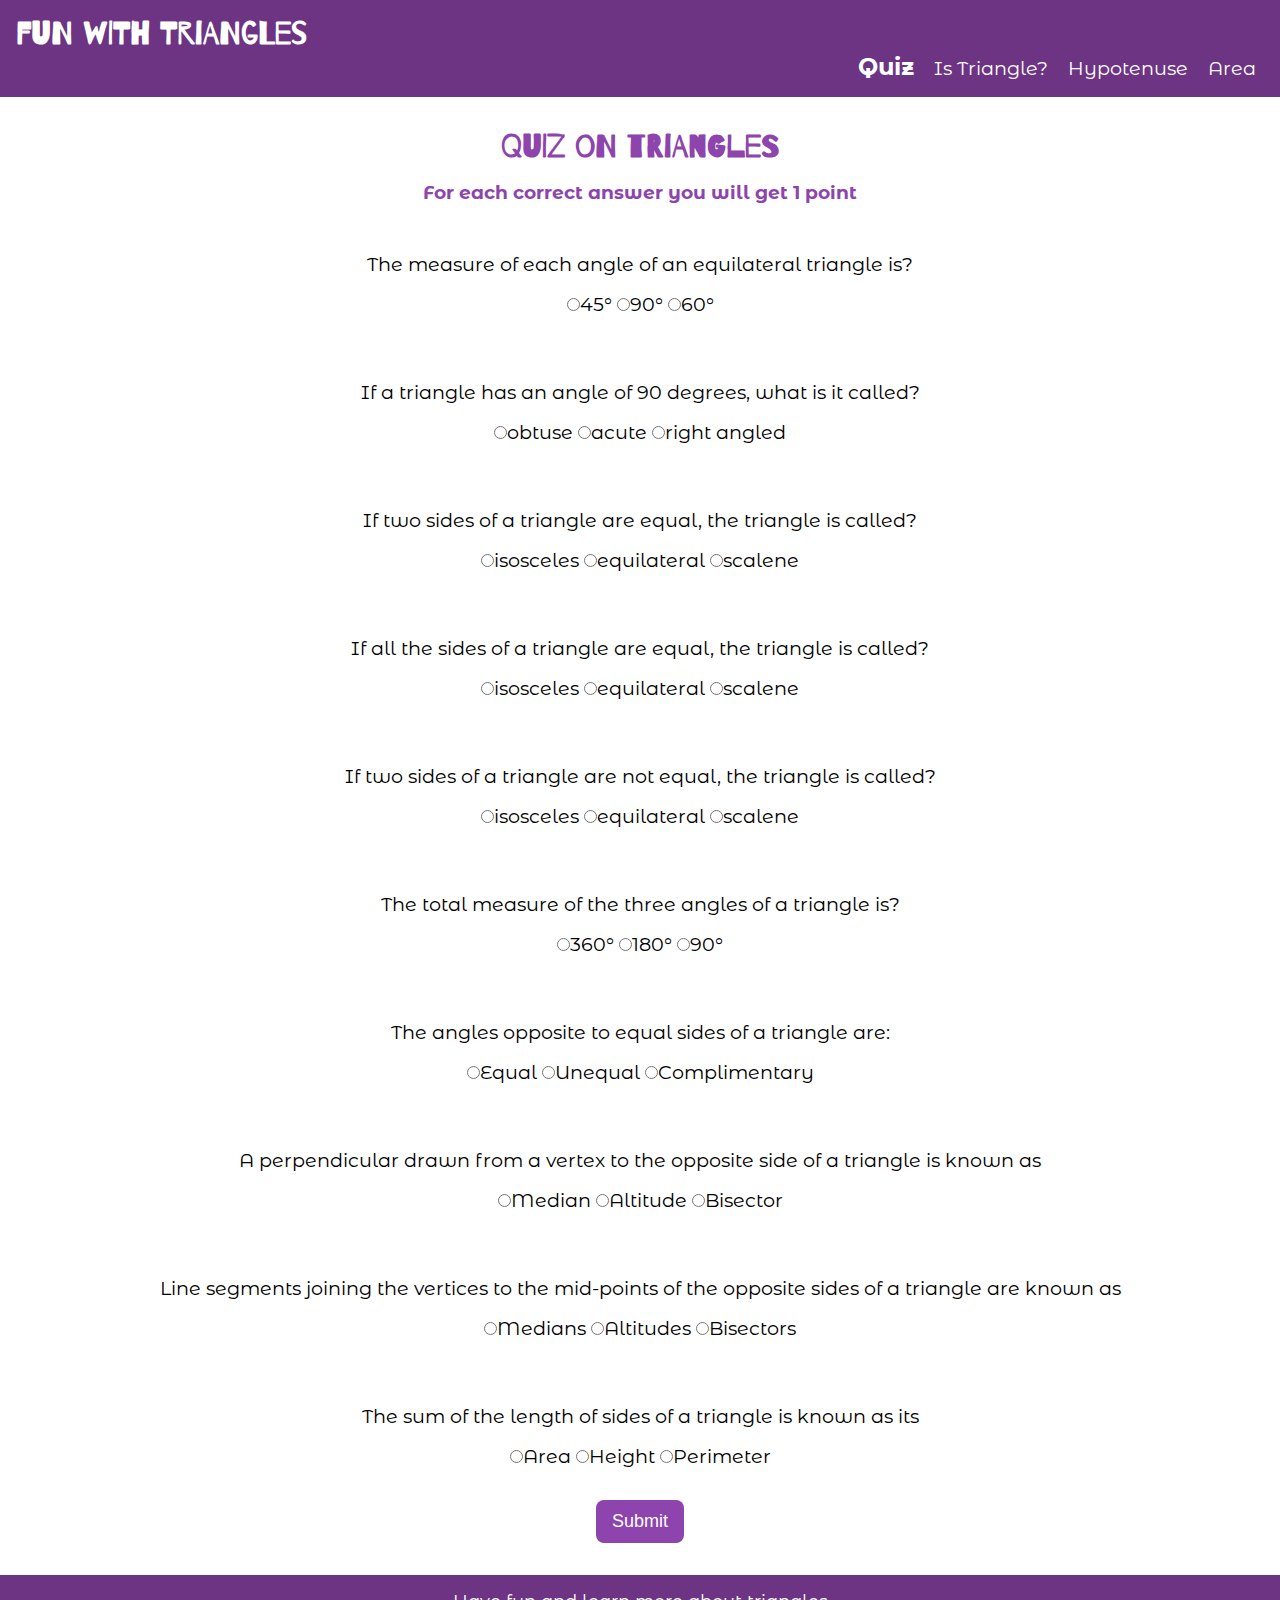
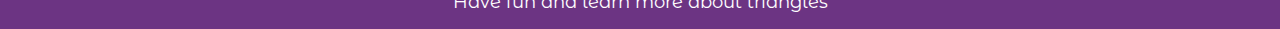
<file: index.html>
<!DOCTYPE html>
<html lang="en">
<head>
    <meta charset="UTF-8">
    <meta http-equiv="X-UA-Compatible" content="IE=edge">
    <meta name="viewport" content="width=device-width, initial-scale=1.0">
    <link rel="stylesheet" href="style.css" />
    <link rel="stylesheet" href="quizStyle.css" />
    <title>Quiz on Triangles</title>
</head>
<body>
    <header>
        <h1>fun with triangles</h1>
        <nav>
          <a class="link-active" href="index.html">Quiz</a>
          <a href="isTriangle.html">Is Triangle?</a>
          <a href="hypotenuse.html">Hypotenuse</a>
          <a href="areaOfTriangle.html">Area</a>
        </nav>
    </header>
    <main class="quiz-main">
        <h1>Quiz on Triangles</h1>
        <h3>For each correct answer you will get 1 point</h3>
        <form class="quiz-form">
            <div class="question-container">
                <p>The measure of each angle of an equilateral triangle is?</p>
                <label><input type="radio" name="question1" value="45°"/>45°</label>
                <label><input type="radio" name="question1" value="90°"/>90°</label>
                <label><input type="radio" name="question1" value="60°"/>60°</label>
            </div>
            <div class="question-container">
                <p>If a triangle has an angle of 90 degrees, what is it called?</p>
                <label><input type="radio" name="question2" value="obtuse"/>obtuse</label>
                <label><input type="radio" name="question2" value="acute"/>acute</label>
                <label><input type="radio" name="question2" value="right angled"/>right angled</label>
            </div>
            <div class="question-container">
                <p>If two sides of a triangle are equal, the triangle is called?</p>
                <label><input type="radio" name="question3" value="isosceles"/>isosceles</label>
                <label><input type="radio" name="question3" value="equilateral"/>equilateral</label>
                <label><input type="radio" name="question3" value="scalene"/>scalene</label>
            </div>
            <div class="question-container">
                <p>If all the sides of a triangle are equal, the triangle is called?</p>
                <label><input type="radio" name="question4" value="isosceles"/>isosceles</label>
                <label><input type="radio" name="question4" value="equilateral"/>equilateral</label>
                <label><input type="radio" name="question4" value="scalene"/>scalene</label>
            </div>
            <div class="question-container">
                <p>If two sides of a triangle are not equal, the triangle is called?</p>
                <label><input type="radio" name="question5" value="isosceles"/>isosceles</label>
                <label><input type="radio" name="question5" value="equilateral"/>equilateral</label>
                <label><input type="radio" name="question5" value="scalene"/>scalene</label>
            </div>
            <div class="question-container">
                <p>The total measure of the three angles of a triangle is?</p>
                <label><input type="radio" name="question6" value="360°"/>360°</label>
                <label><input type="radio" name="question6" value="180°"/>180°</label>
                <label><input type="radio" name="question6" value="90°"/>90°</label>
            </div>
            <div class="question-container">
                <p>The angles opposite to equal sides of a triangle are:</p>
                <label><input type="radio" name="question7" value="Equal"/>Equal</label>
                <label><input type="radio" name="question7" value="Unequal"/>Unequal</label>
                <label><input type="radio" name="question7" value="Complimetary"/>Complimentary</label>
            </div>
            <div class="question-container">
                <p>A perpendicular drawn from a vertex to the opposite side of a triangle is known as</p>
                <label><input type="radio" name="question8" value="Median"/>Median</label>
                <label><input type="radio" name="question8" value="Altitude"/>Altitude</label>
                <label><input type="radio" name="question8" value="Bisector"/>Bisector</label>
            </div>
            <div class="question-container">
                <p>Line segments joining the vertices to the mid-points of the opposite sides of a triangle are known as</p>
                <label><input type="radio" name="question9" value="Medians"/>Medians</label>
                <label><input type="radio" name="question9" value="Altitudes"/>Altitudes</label>
                <label><input type="radio" name="question9" value="Bisectors"/>Bisectors</label>
            </div>
            <div class="question-container">
                <p>The sum of the length of sides of a triangle is known as its</p>
                <label><input type="radio" name="question10" value="Area"/>Area</label>
                <label><input type="radio" name="question10" value="Height"/>Height</label>
                <label><input type="radio" name="question10" value="Perimeter"/>Perimeter</label>
            </div>
        </form>
        <button class="btn-check" id="submit-btn">Submit</button>
        <div class="output" id="output"></div>
    </main>
    <footer>
        <p>Have fun and learn more about triangles</p>
    </footer>
    <script src="quiz.js" type="text/javascript"></script>
</body>
</html>
</file>
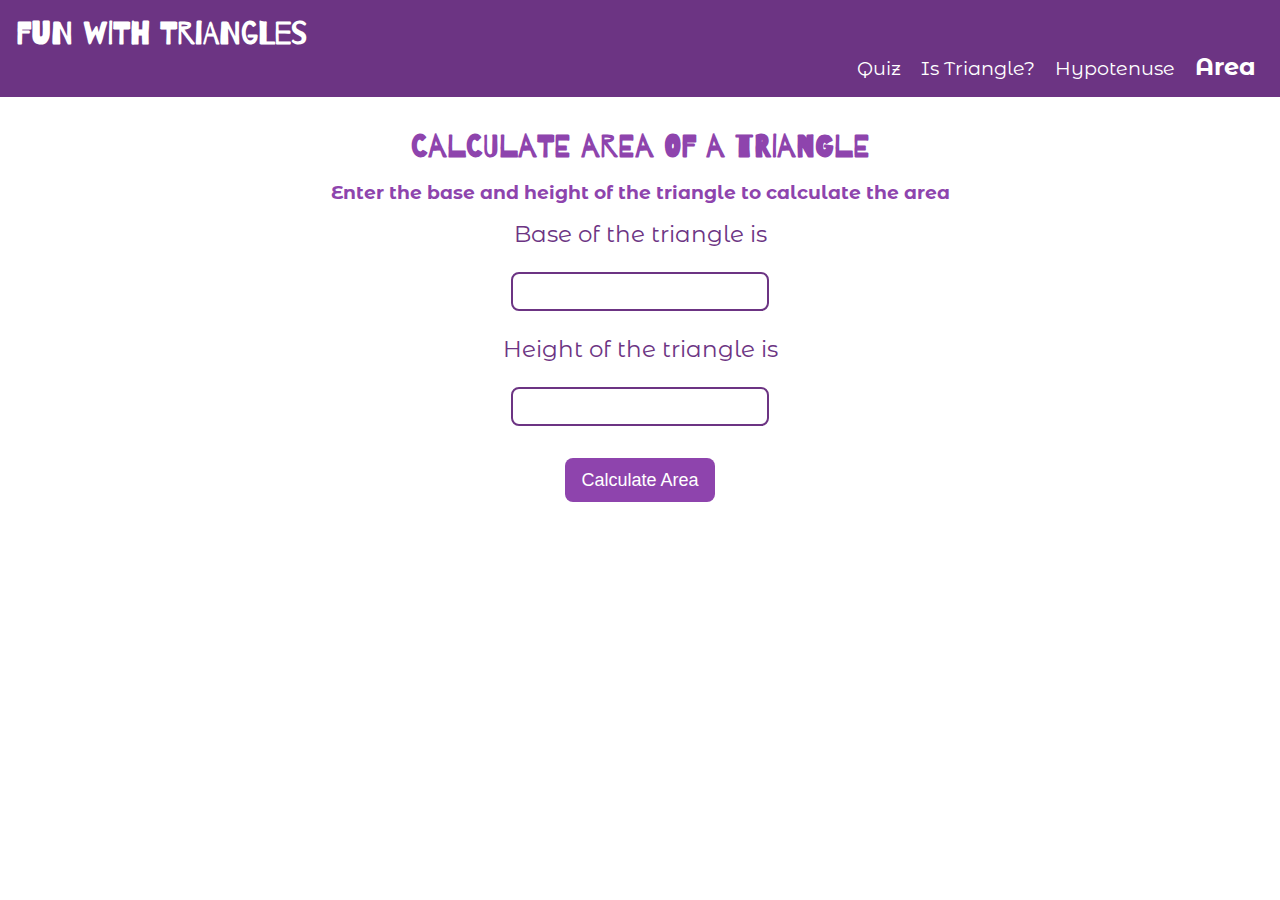
<file: areaOfTriangle.html>
<!DOCTYPE html>
<html lang="en">
<head>
    <meta charset="UTF-8">
    <meta http-equiv="X-UA-Compatible" content="IE=edge">
    <meta name="viewport" content="width=device-width, initial-scale=1.0">
    <link rel="stylesheet" href="style.css" />
    <title>Area of Triangle</title>
</head>
<body>
    <header>
        <h1>fun with triangles</h1>
        <nav>
          <a href="index.html">Quiz</a>
          <a href="isTriangle.html">Is Triangle?</a>
          <a href="hypotenuse.html">Hypotenuse</a>
          <a class="link-active" href="areaOfTriangle.html">Area</a>
        </nav>
    </header>
    <main class="main-area">
        <h1>Calculate Area of a triangle</h1>
        <h3>Enter the base and height  of the triangle to calculate the area</h3>
        <label class="input-label" for="base"><p>Base of the triangle is</p></label>
        <input class="input-text" type="number" id="base"/>
        <label class="input-label" for="height"><p>Height of the triangle is</p></label>
        <input class="input-text" type="number" id="height"/>
        <button class="btn-check" id="cal-btn">Calculate Area</button>
        <div  class="output" id="output"></div>
    </main>
<script src="areaOfTriangle.js" type="text/javascript"></script>
</body>
</html>
</file>
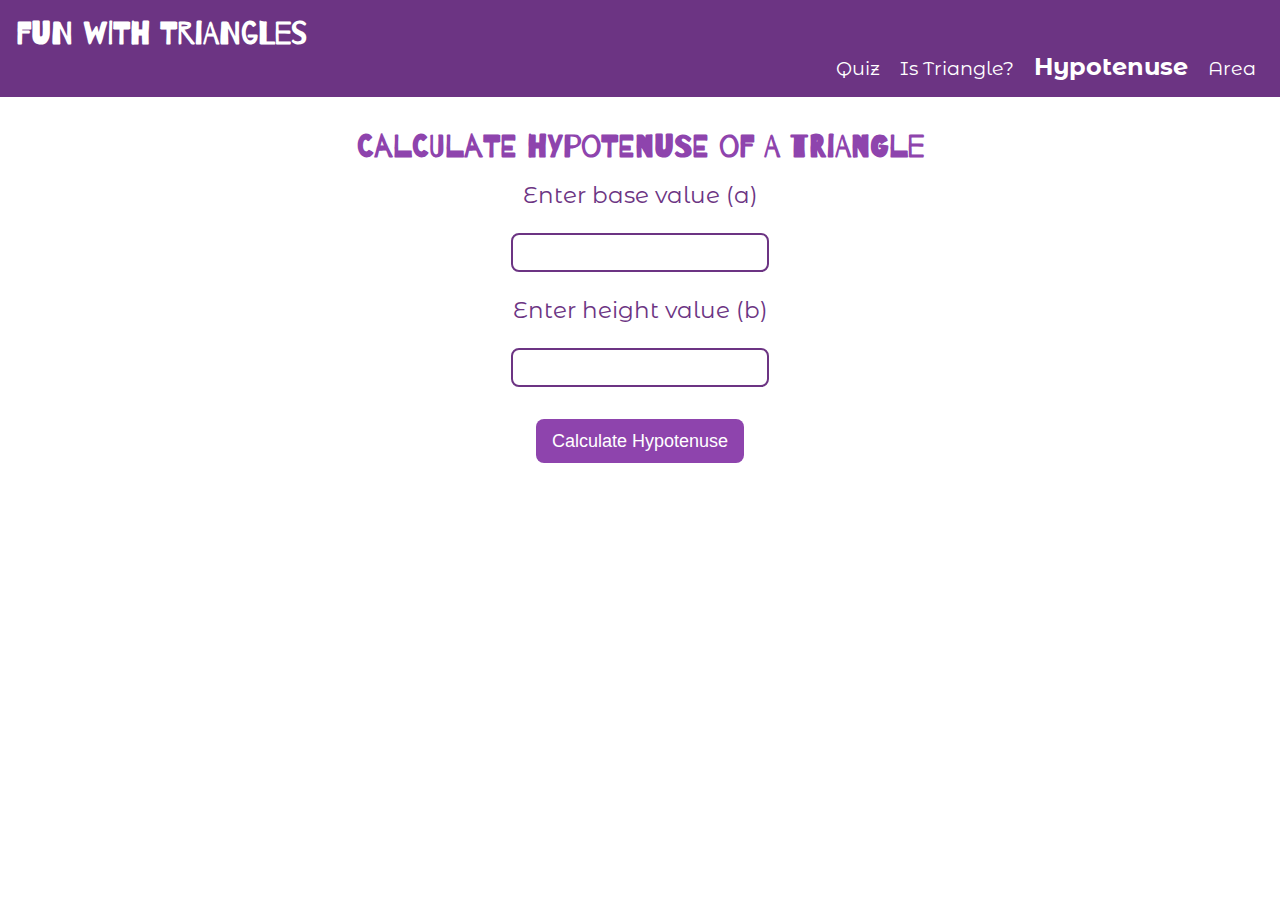
<file: hypotenuse.html>
<!DOCTYPE html>
<html lang="en">
<head>
    <meta charset="UTF-8">
    <meta http-equiv="X-UA-Compatible" content="IE=edge">
    <meta name="viewport" content="width=device-width, initial-scale=1.0">
    <link rel="stylesheet" href="style.css" />
    <title>Hypotenuse</title>
</head>
<body>
    <header>
        <h1>fun with triangles</h1>
        <nav>
          <a href="index.html">Quiz</a>
          <a href="isTriangle.html">Is Triangle?</a>
          <a class="link-active" href="hypotenuse.html">Hypotenuse</a>
          <a href="areaOfTriangle.html">Area</a>
        </nav>
    </header>
    <main class="main-hyp">
        <h1>Calculate Hypotenuse of a triangle</h1>
        <label class="input-label" for="sidea"><p>Enter base value (a)</p></label>
        <input class="input-text side-input" type="number">
        <label class="input-label" for="sideb"><p>Enter height value (b)</p></label>
        <input class="input-text side-input" type="number">
        <button class="btn-check" id="hyp-btn">Calculate Hypotenuse</button>
        <div class="output" id="output"></div>
      <h2 class="output"></h2>
    </main>
<script src="hypotenuse.js" type="text/javascript"></script>
</body>
</html>
</file>
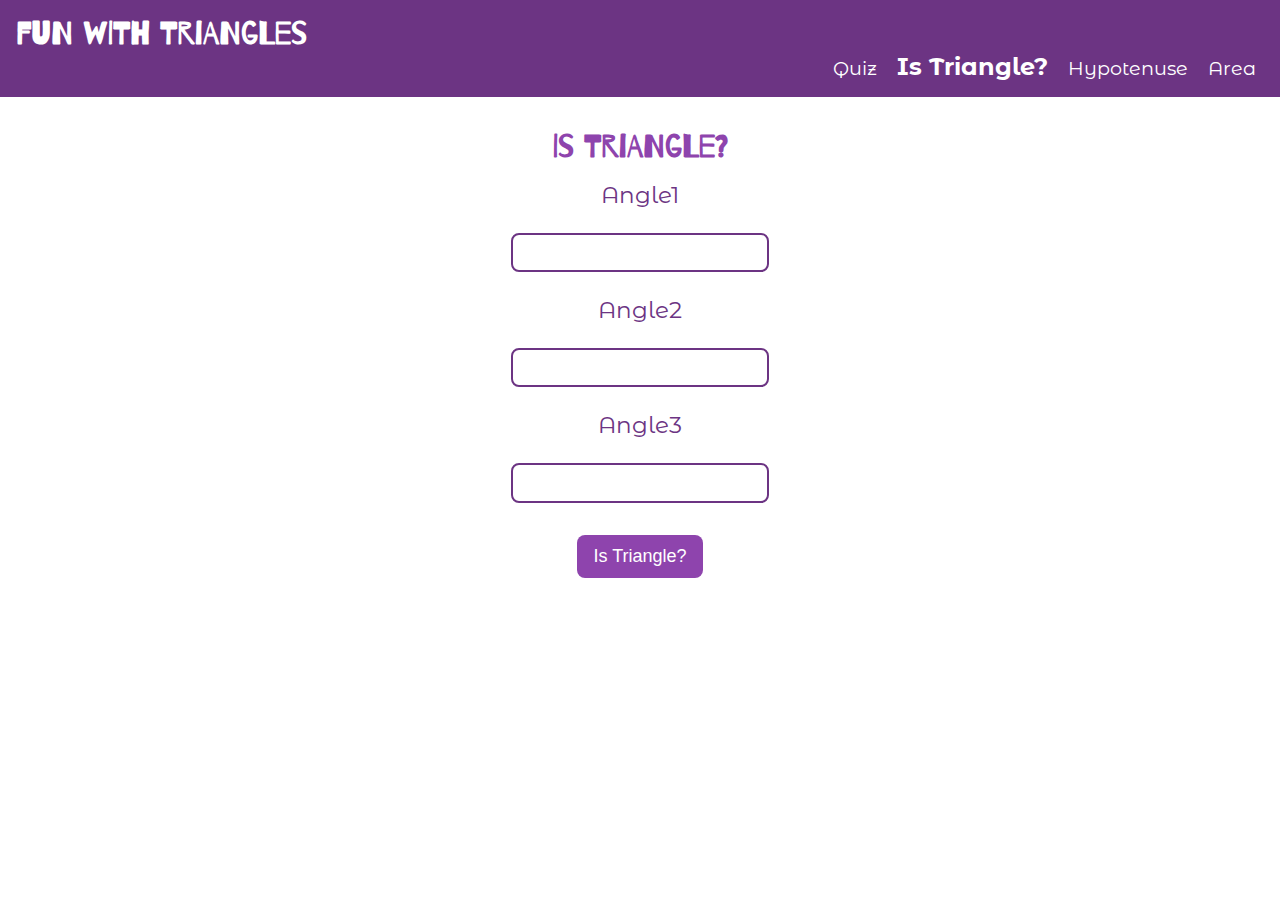
<file: isTriangle.html>
<!DOCTYPE html>
<html lang="en">
<head>
    <meta charset="UTF-8">
    <meta http-equiv="X-UA-Compatible" content="IE=edge">
    <meta name="viewport" content="width=device-width, initial-scale=1.0">
    <link rel="stylesheet" href="style.css" />
    <title>Is Triangle?</title>
</head>
<body>
    <header>
        <h1>fun with triangles</h1>
        <nav>
          <a href="index.html">Quiz</a>
          <a class="link-active" href="isTriangle.html">Is Triangle?</a>
          <a href="hypotenuse.html">Hypotenuse</a>
          <a href="areaOfTriangle.html">Area</a>
        </nav>
    </header>
    <main class="main-isT">
    <h1>Is Triangle?</h1>
    <label class="input-label" for="angle1"><p>Angle1</p></label>
    <input type="number" class="input-text angle-input">
    <label class="input-label" for="angle2"><p>Angle2</p></label>
    <input type="number" class="input-text angle-input">
    <label class="input-label" for="angle3"><p>Angle3</p></label>
    <input type="number" class="input-text angle-input">
    <button class="btn-check" id="is-triangle-btn">Is Triangle?</button>
    <div class="output" id="output"></div>
    </main>
   <script src="isTriangle.js" type="text/javascript"></script> 
</body>
</html>
</file>
<file: style.css>
@import url('https://fonts.googleapis.com/css2?family=Barrio&family=Montserrat+Alternates&display=swap');
* {
    padding: 0;
    margin: 0;
    box-sizing: border-box;
  }

  :root {
    --primary-color: #6C3483;
    --secondary-color: #8E44AD;
  }

  body {
    font-family: 'Montserrat Alternates', sans-serif;
    text-align: center;
  }

  a {
    text-decoration: none;
    color: white;
    font-size: 1.2rem;
  }

  header {
    padding: 1rem;
    background-color: var(--primary-color);
    color: white;
  }
  
  header h1 {
    font-family: 'Barrio', cursive;
    text-align: initial;
  }
  
  nav {
    text-align: right;
  }

  .link-active{
      font-weight: bold;
      font-size: 1.5rem;
  }
  
  nav > a {
    padding: 0 0.5rem;
  }

  main {
    margin: 0 0 7rem;
  }

  
  main h1 {
    margin-top: 2rem;
    margin-bottom: 1rem;
    font-family: 'Barrio', cursive;
    color: var(--secondary-color);

  }

  main h2 {
    margin: 1rem;
    color: var(--secondary-color);


  }
  main h3 {
    margin: 1rem;
    color: var(--secondary-color);

  }
  
  /*  Input */
  
  .input-label {
    font-size: larger;
    color: var(--primary-color);
    width: 256px;
  }
  
  .input-label p {
    font-size: larger;
    margin: 0.5rem;
  }
  
  .input-text {
    font-size: 14px;
    outline: #fff;
    padding: 0.6rem 1rem;
    margin: 1rem;
    border: 2px solid var(--primary-color);
    border-radius: 0.5rem;
    width: 100%;
    max-width: 258px;
  }
  
  .btn-check {
    background: var(--secondary-color);
    border: none;
    color: #fff;
    padding: 0.7rem 1rem;
    border-radius: 0.5rem;
    font-size: large;
    cursor: pointer;
    outline: #fff;
    margin: 1rem auto;
    display: block;
  }
  
  .output {
    font-size: 2rem;
    margin: 1rem;
    font-weight: bold;
    color: var(--primary-color);
  }

  /**footer**/
  footer {
    text-align: center;
    background-color: var(--primary-color);
    color: white;
  }

  footer p {
    font-size: large;
    text-align: center;
    padding: 1rem;
  }
</file>
<file: quizStyle.css>
.quiz-main {
    margin: 2rem auto;
    width: 90%;
    text-align: center;
  }
  
  .question-container {
    width: 85%;
    margin: 1rem auto;
    font-size: larger;
    padding: 1rem 0;
  }
  
  .question-container p {
    margin: 1rem 0;
  }
</file>
